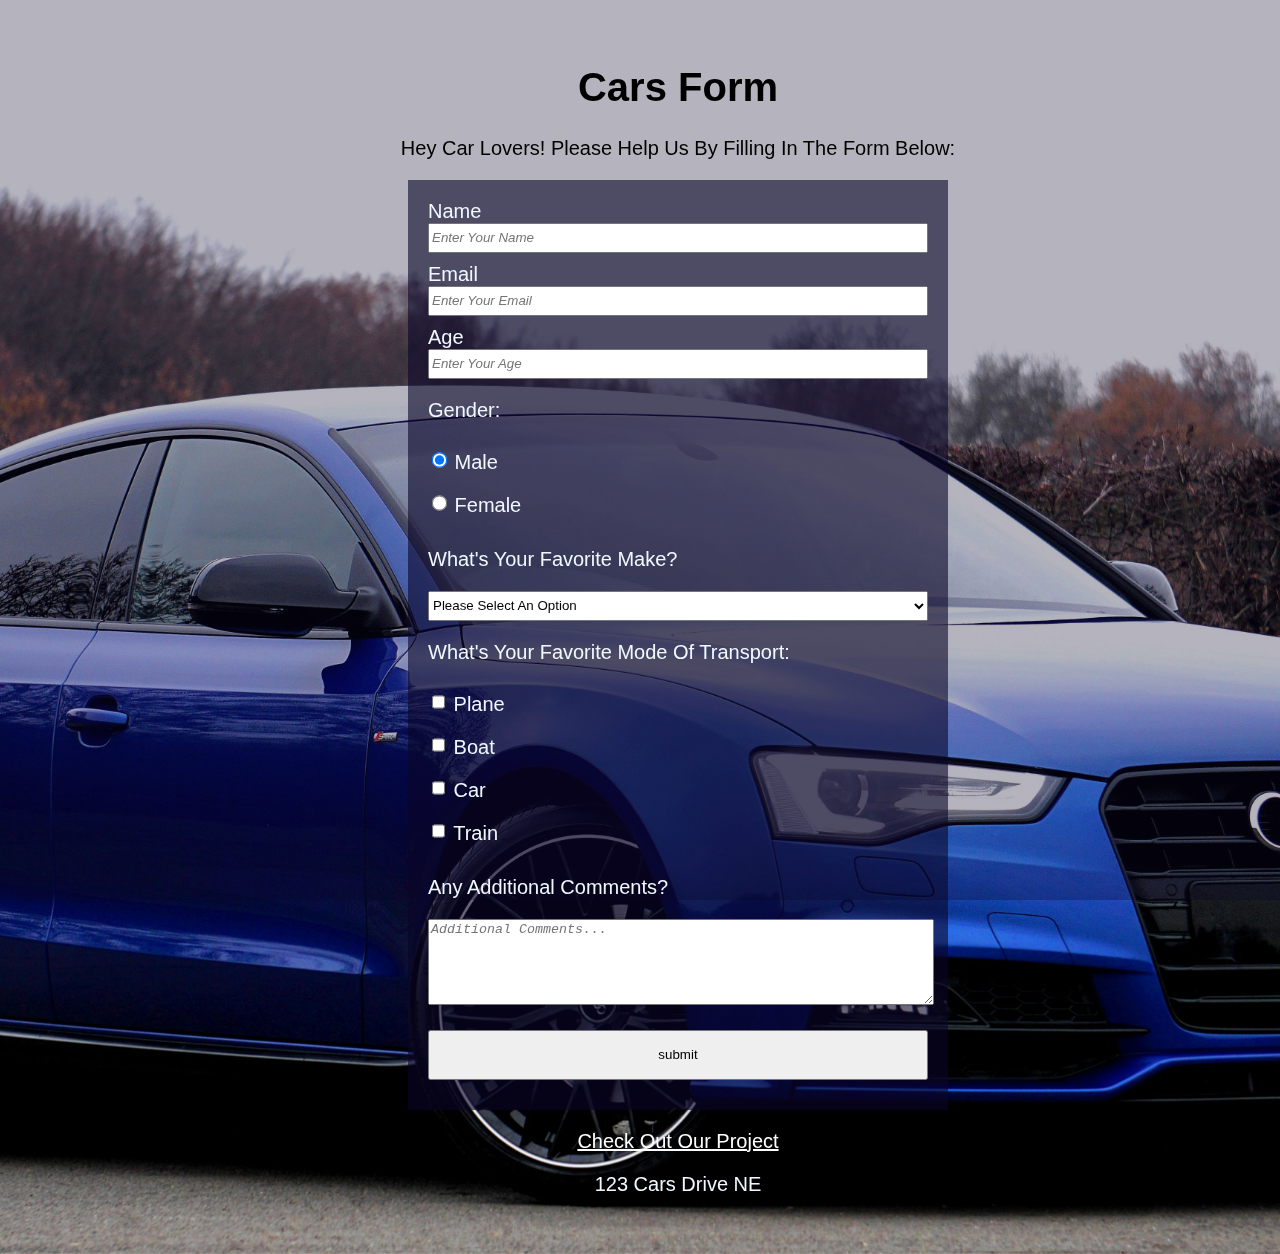
<file: index.html>
<!DOCTYPE html>
<html lang="en">
    <head>
        <link rel="stylesheet" href="ras.css">
        <meta charset="utf-8">
        <meta name="viewport" content="width=device-width, intial-scale=1.0">
        <title>Cars Form</title>
    </head>
    <body>
        <div class="overlay"></div>
        <main>
            <h1>Cars Form</h1>
            <p>Hey Car Lovers! Please Help Us By Filling In The Form Below:</p>
            <form>
                <label for="name">Name <input placeholder="Enter Your Name" type="text" id="name" name="name-label" required></label>
                <label for="email">Email <input placeholder="Enter Your Email" type="email" id="email" name="email-label" required></label>
                <label for="age">Age <input placeholder="Enter Your Age" type="number" id="age" name="age-label" required></label>
                <p>Gender:</p>
                <label for="male"><input class="inline" id="male" type="radio" name="gender-label" value="male" checked required> Male</label>
                <label for="female"><input class="inline" for="female" type="radio" name="gender-label" value="female" required> Female</label>
                <p>What's Your Favorite Make?</p>
                <select>
                    <option value="" disabled selected>Please Select An Option</option>
                    <option value="1">Benz</option>
                    <option value="2">Jeep</option>
                    <option value="3">Chevrolet</option>
                    <option value="4">BMW</option>
                    <option value="5">Porsche</option>
                    <option value="6">Lincoln</option>
                    <option value="7">Cadillac</option>
                    <option value="8">Toyota</option>
                    <option value="9">Kia</option>
                    <option value="10">Nissan</option>
                </select>
                <p>What's Your Favorite Mode Of Transport:</p>
                <label for="plane"><input class="inline" id="plane" type="checkbox" value="plane" name="Transport"> Plane</label>
                <label for="boat"><input class="inline" id="boat" type="checkbox" value="boat" name="Transport"> Boat</label>
                <label for="car"><input class="inline" id="car" type="checkbox" value="car" name="Transport"> Car</label>
                <label for="train"><input class="inline" id="train" type="checkbox" value="train" name="Transport"> Train</label>
                <p>Any Additional Comments?</p>
                <textarea placeholder="Additional Comments..."></textarea>
                <input value="submit" type="submit">
            </form>
        </main>
        <footer>
            <p><a href="https://www.freecodecamp.org/learn/2022/responsive-web-design/#build-a-product-landing-page-project">Check Out Our Project</a></p>
            <p>123 Cars Drive NE</p>
        </footer>
    </body>
</html>
</file>
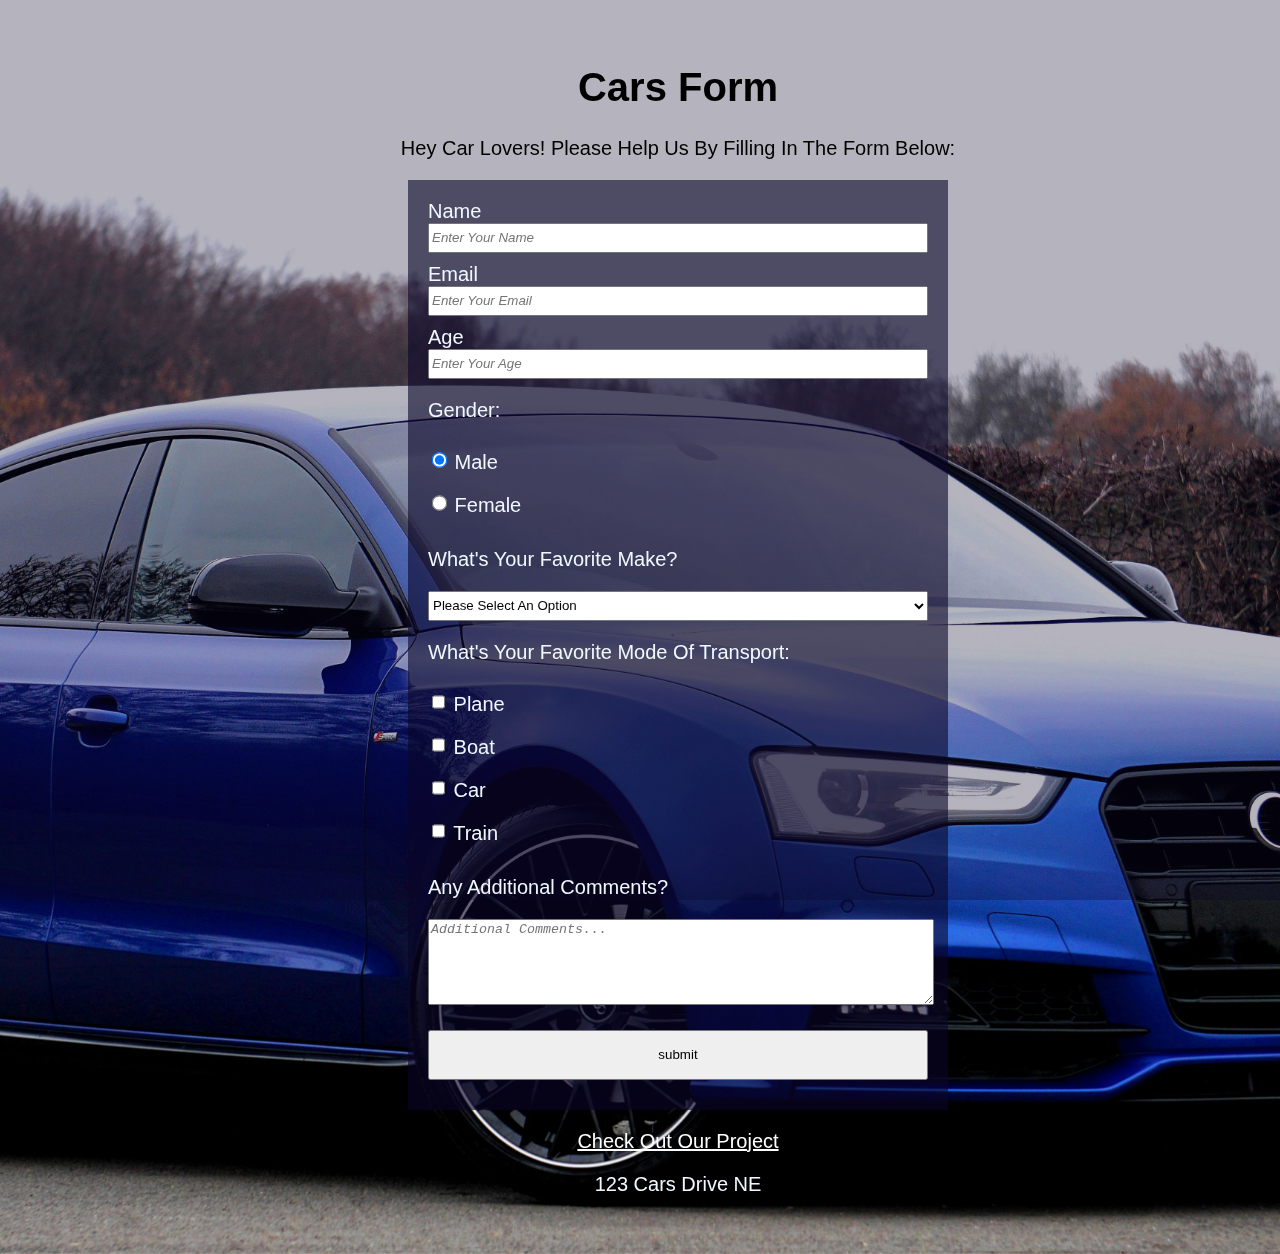
<file: cars.html>
<!DOCTYPE html>
<html lang="en">
    <head>
        <link rel="stylesheet" href="ras.css">
        <meta charset="utf-8">
        <meta name="viewport" content="width=device-width, intial-scale=1.0">
        <title>Cars Form</title>
    </head>
    <body>
        <div class="overlay"></div>
        <main>
            <h1>Cars Form</h1>
            <p>Hey Car Lovers! Please Help Us By Filling In The Form Below:</p>
            <form>
                <label for="name">Name <input placeholder="Enter Your Name" type="text" id="name" name="name-label" required></label>
                <label for="email">Email <input placeholder="Enter Your Email" type="email" id="email" name="email-label" required></label>
                <label for="age">Age <input placeholder="Enter Your Age" type="number" id="age" name="age-label" required></label>
                <p>Gender:</p>
                <label for="male"><input class="inline" id="male" type="radio" name="gender-label" value="male" checked required> Male</label>
                <label for="female"><input class="inline" for="female" type="radio" name="gender-label" value="female" required> Female</label>
                <p>What's Your Favorite Make?</p>
                <select>
                    <option value="" disabled selected>Please Select An Option</option>
                    <option value="1">Benz</option>
                    <option value="2">Jeep</option>
                    <option value="3">Chevrolet</option>
                    <option value="4">BMW</option>
                    <option value="5">Porsche</option>
                    <option value="6">Lincoln</option>
                    <option value="7">Cadillac</option>
                    <option value="8">Toyota</option>
                    <option value="9">Kia</option>
                    <option value="10">Nissan</option>
                </select>
                <p>What's Your Favorite Mode Of Transport:</p>
                <label for="plane"><input class="inline" id="plane" type="checkbox" value="plane" name="Transport"> Plane</label>
                <label for="boat"><input class="inline" id="boat" type="checkbox" value="boat" name="Transport"> Boat</label>
                <label for="car"><input class="inline" id="car" type="checkbox" value="car" name="Transport"> Car</label>
                <label for="train"><input class="inline" id="train" type="checkbox" value="train" name="Transport"> Train</label>
                <p>Any Additional Comments?</p>
                <textarea placeholder="Additional Comments..."></textarea>
                <input value="submit" type="submit">
            </form>
        </main>
        <footer>
            <p><a href="https://www.freecodecamp.org/learn/2022/responsive-web-design/#build-a-product-landing-page-project">Check Out Our Project</a></p>
            <p>123 Cars Drive NE</p>
        </footer>
    </body>
</html>
</file>
<file: ras.css>
body {
    font-family: sans-serif;
    font-size: 20px;
    background-image: url("asphalt-auto-automobile-244206.jpg");
    height: 100%;
    width: 100%;
    padding: 30px;
    background-position: center;
    background-size: cover;
    color: aliceblue;
    position: relative;
    z-index: 1;
}
input, select {
    display: block;
    width: 100%;
    height: 30px;
    box-sizing: border-box;
}
h1, h1+p {
    text-align: center;
    color: black;
    z-index: 4;
    position: relative;
}
form {
    margin: 0 auto;
    width: 60vw;
    max-width: 500px;
    background-color: rgba(10,5,40,0.6);
    padding: 20px;
    z-index: 3;
    position: relative;
}
footer {
    text-align: center;
    z-index: 5;
    position: relative;
}
textarea {
    width: 100%;
    height: 80px;
}
.inline {
    display: inline-block;
    width: unset;
    vertical-align: middle;
}
label {
    display: block;
}
input {
    margin-bottom: 10px;
}
textarea {
    margin-bottom: 20px;
}
input[type="radio"] {
    transform: scale(1.2);
}
input::placeholder, textarea::placeholder {
font-style: italic;
}
input[type="submit"] {
    height: 50px;
    width: 100%;
}
.overlay {
    background-color: rgba(10,5,40,0.3);
    position: fixed;
    z-index: 2;
    height: 100%;
    width: 100%;
    margin: 0;
    padding: 0;
    top: 0;
    left: 0;
}
a {
    color: white;
}
a:visited {
    color: blue;
}
a:active {
    color: green;
}
a:hover {
    color: navy;
}
</file>
